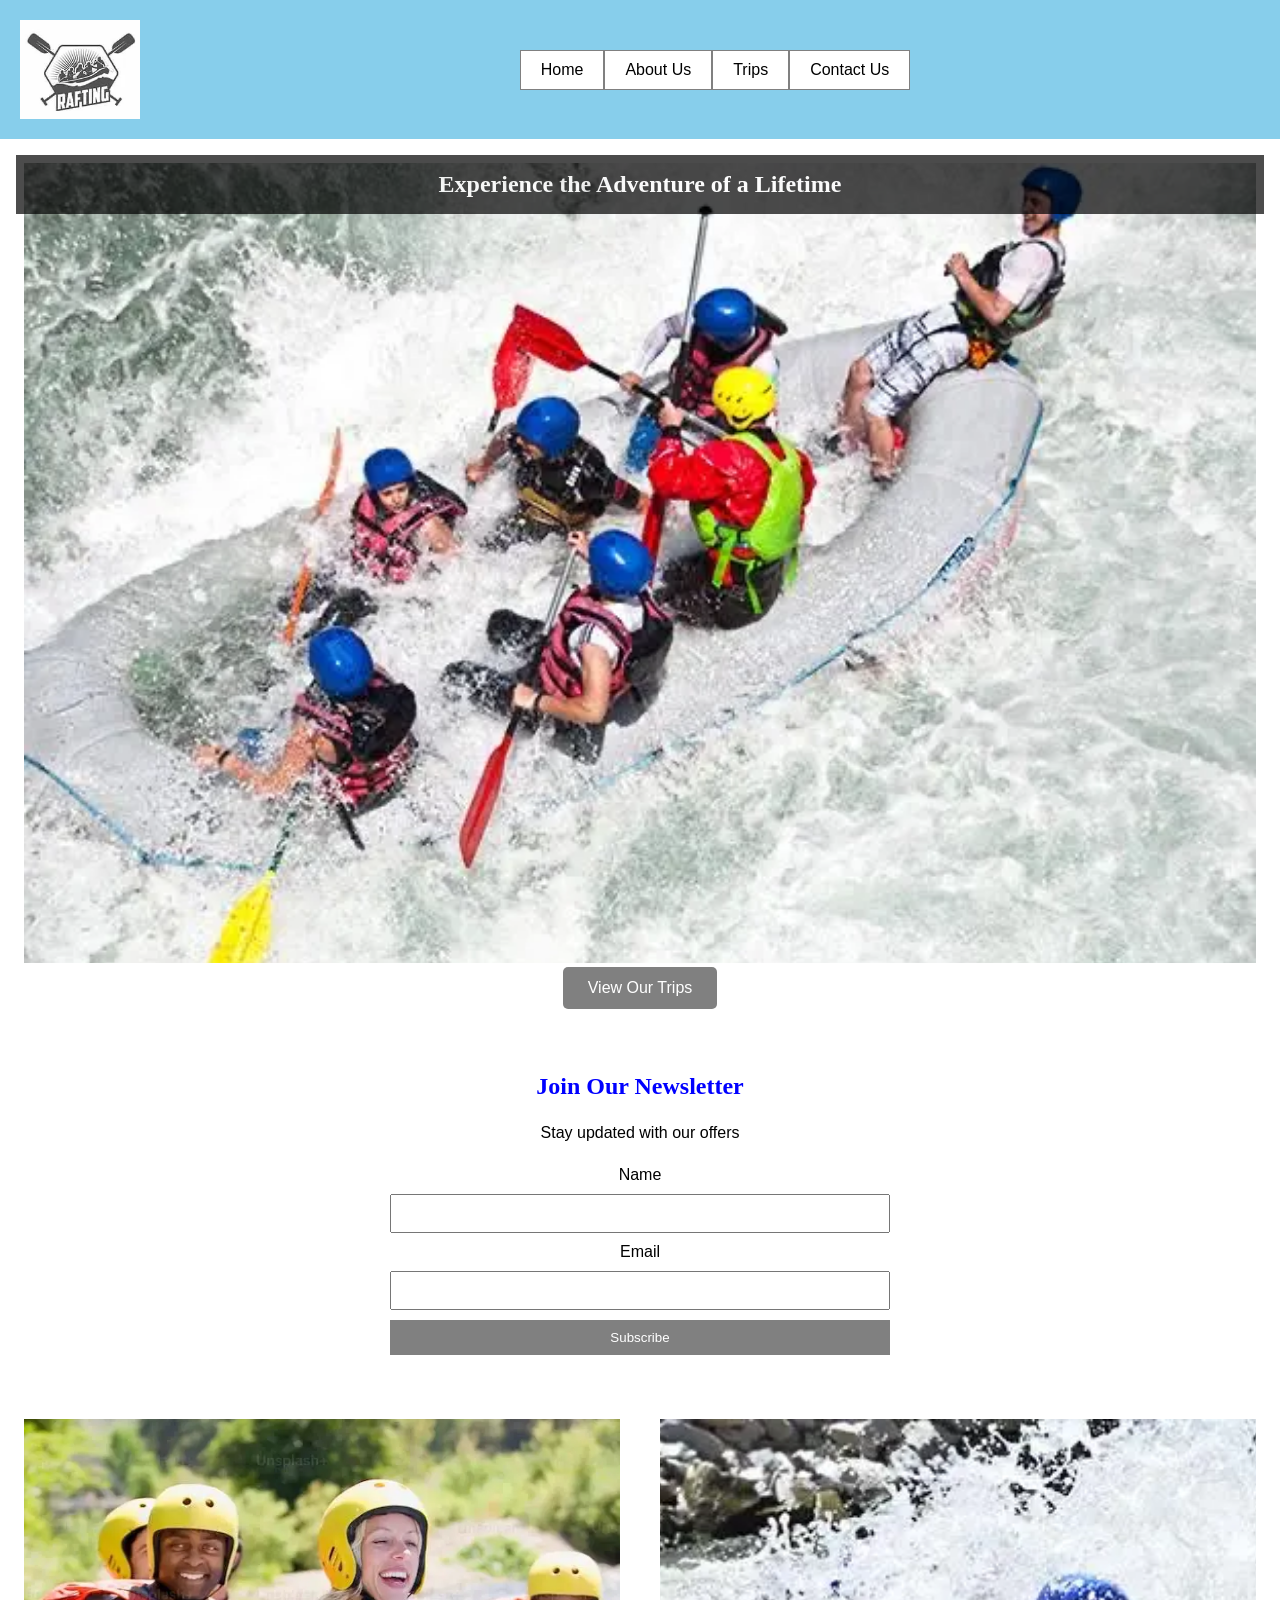
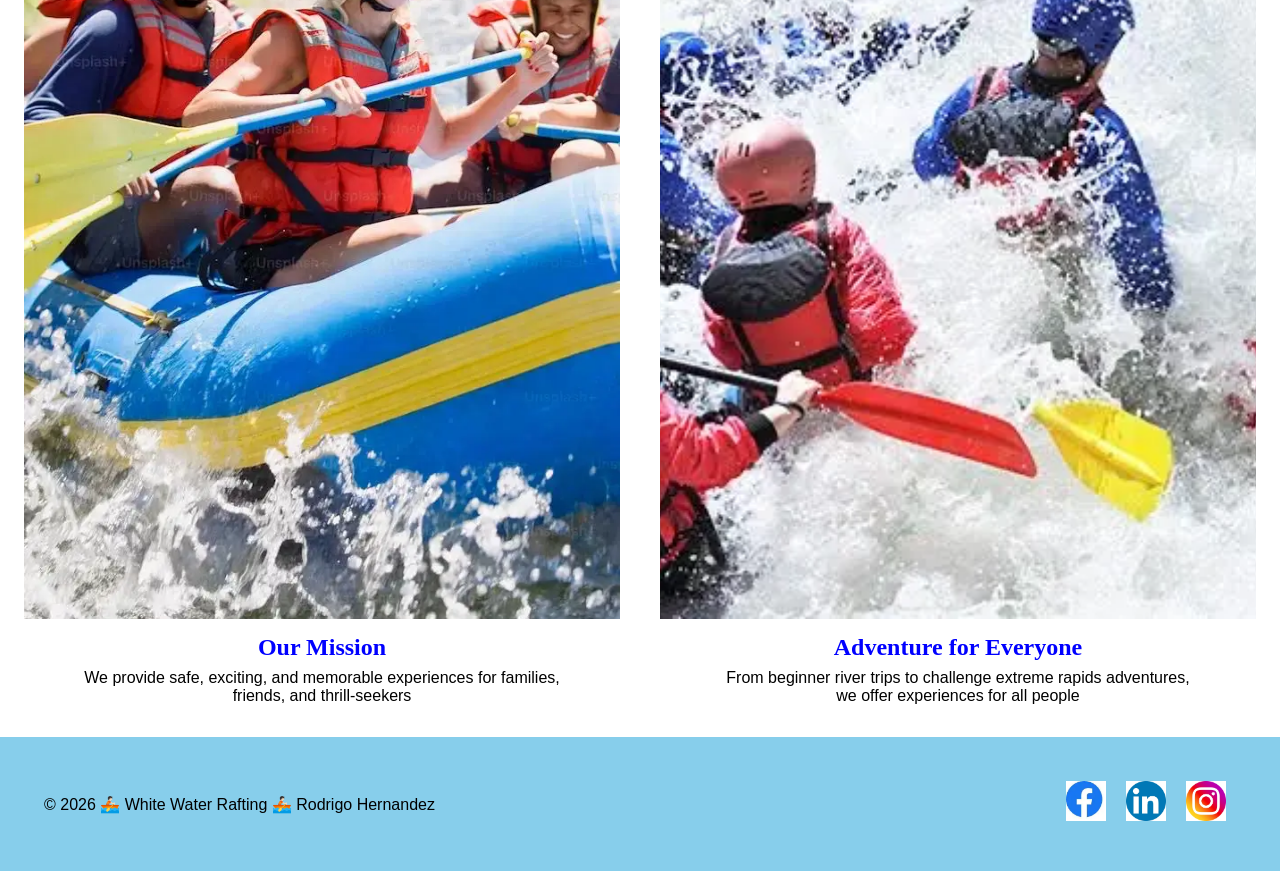
<file: wwr/index.html>
<!DOCTYPE html>
<html lang="en">

<head>
    <meta charset="UTF-8">
    <meta name="viewport" content="width=device-width, initial-scale=1.0">
    <link rel="stylesheet" href="styles/rafting.css">
    <title>Home</title>
</head>

<body>
    <header>
        <img src="images/logo.webp" alt="Rafting Logo">
        <nav>
            <a href="index.html">Home</a>
            <a href="about.html">About Us</a>
            <a href="trips.html">Trips</a>
            <a href="contact.html">Contact Us</a>
        </nav>
    </header>
    <main>
        <section class="home">
            <img src="images/white-water-rush.webp" alt="White Water Rafting Adventure">

            <div class="message">
                <h1>Experience the Adventure of a Lifetime</h1>
                <a href="trips.html" class="button">View Our Trips</a>
            </div>
        </section>

        <section class="newsletter">
            <h2>Join Our Newsletter</h2>
            <p>Stay updated with our offers</p>

            <form>
                <label for="name">Name</label>
                <input type="text" id="name" name="name" required>

                <label for="email">Email</label>
                <input type="email" id="email" name="email" required>

                <button type="submit">Subscribe</button>
            </form>
        </section>

        <section class="grid">
            <div class="grid-item">
                <img src="images/happy.webp" alt="Family Rafting">
                <h2>Our Mission</h2>
                <p>We provide safe, exciting, and memorable experiences for families, friends, and
                    thrill-seekers</p>
            </div>
            <div class="grid-item">
                <img src="images/rapid-run.webp" alt="River Experience">
                <h2>Adventure for Everyone</h2>
                <p>From beginner river trips to challenge extreme rapids adventures, we offer
                    experiences for all people</p>
            </div>
        </section>

    </main>
    <footer>
        <p>© 2026 🚣🏻 White Water Rafting 🚣🏻 Rodrigo Hernandez</p>
        <nav class="socialmedia">
            <a href="https://facebook.com">
                <img src="images/facebook.webp" alt="Facebook Logo" width="100">
            </a>
            <a href="https://linkedin.com">
                <img src="images/linkedin.webp" alt="Linkedin Logo" width="100">
            </a>
            <a href="https://instagram.com">
                <img src="images/instagram.webp" alt="Intagram Logo" width="100">
            </a>
        </nav>
    </footer>
</body>

</html>
</file>
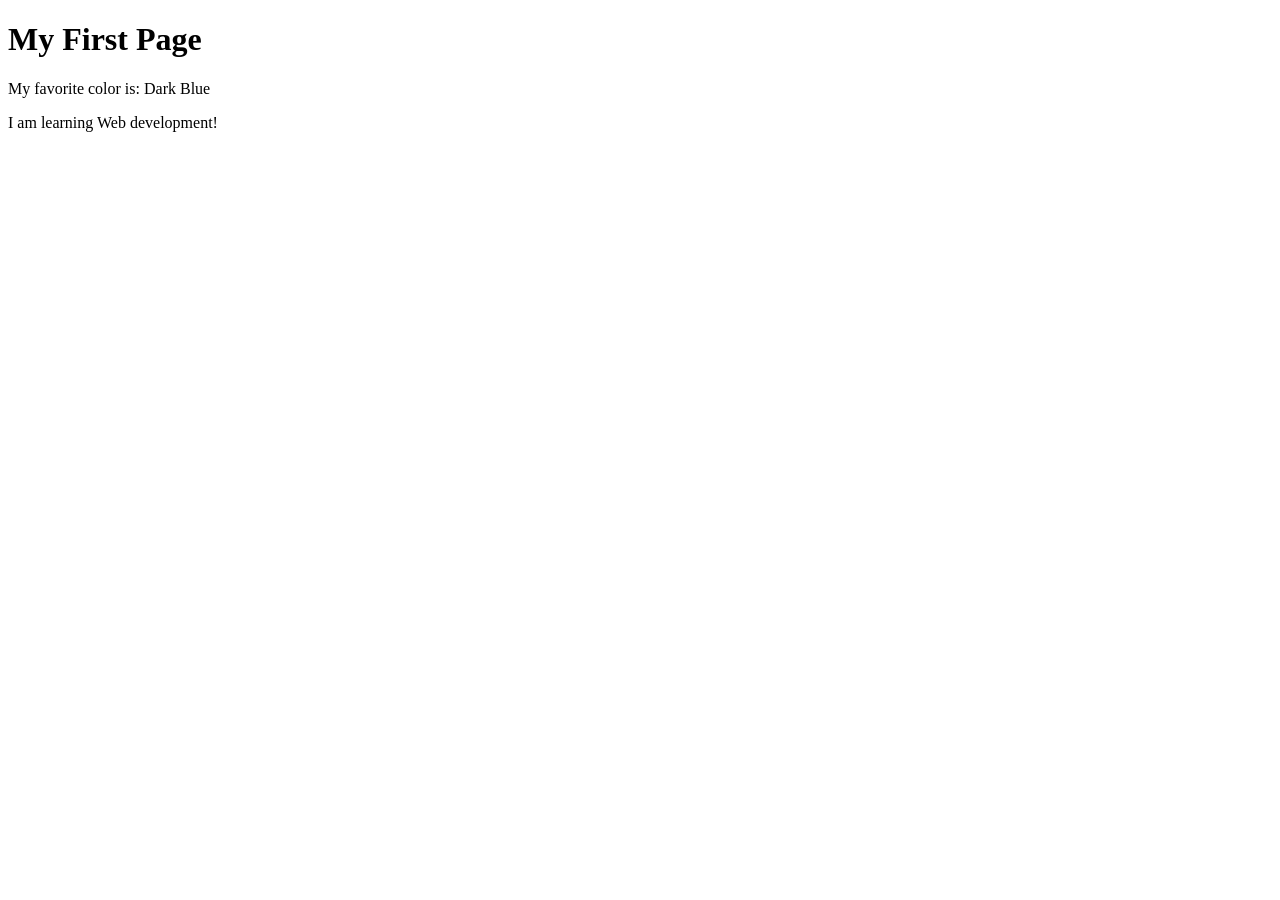
<file: week01/first-page.html>
<!DOCTYPE html>
<html lang="en">

<head>
    <meta charset="UTF-8">
    <meta name="viewport" content="width=device-width, initial-scale=1.0">
    <title>My First Page</title>
</head>

<body>
    <h1>My First Page</h1>
    <p>My favorite color is: Dark Blue</p>
    <p>I am learning Web development!</p>
</body>

</html>
</file>
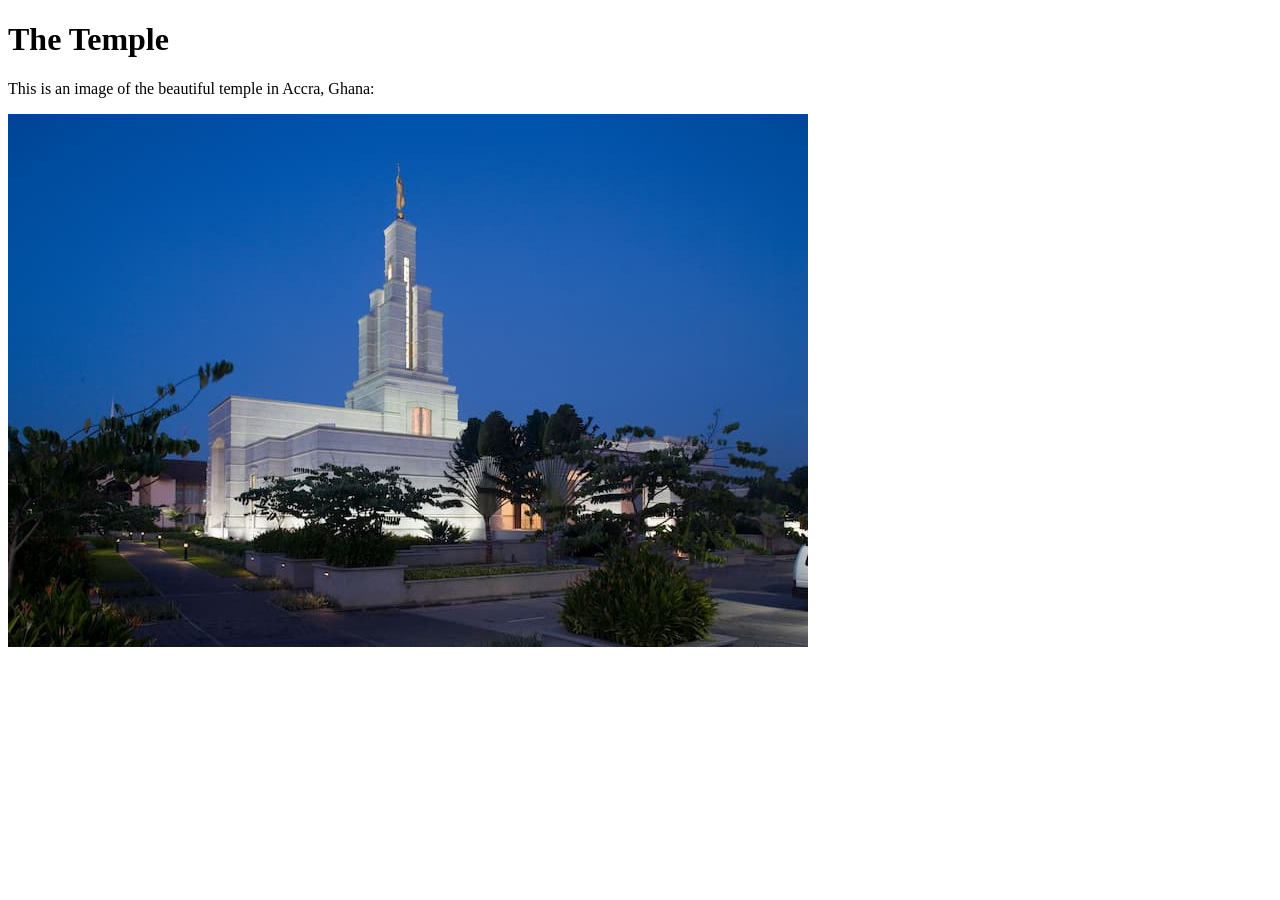
<file: week01/images-solution.html>
<!DOCTYPE html>
<html lang="en">
<head>
    <meta charset="UTF-8">
    <meta name="viewport" content="width=device-width, initial-scale=1.0">
    <title>Temple Image</title>
</head>
<body>
    <h1>The Temple</h1>
    <p>This is an image of the beautiful temple in Accra, Ghana:</p>
    <img src="images/temple-small.jpg" alt="The Accra Ghana Temple">
    
</body>
</html>
</file>
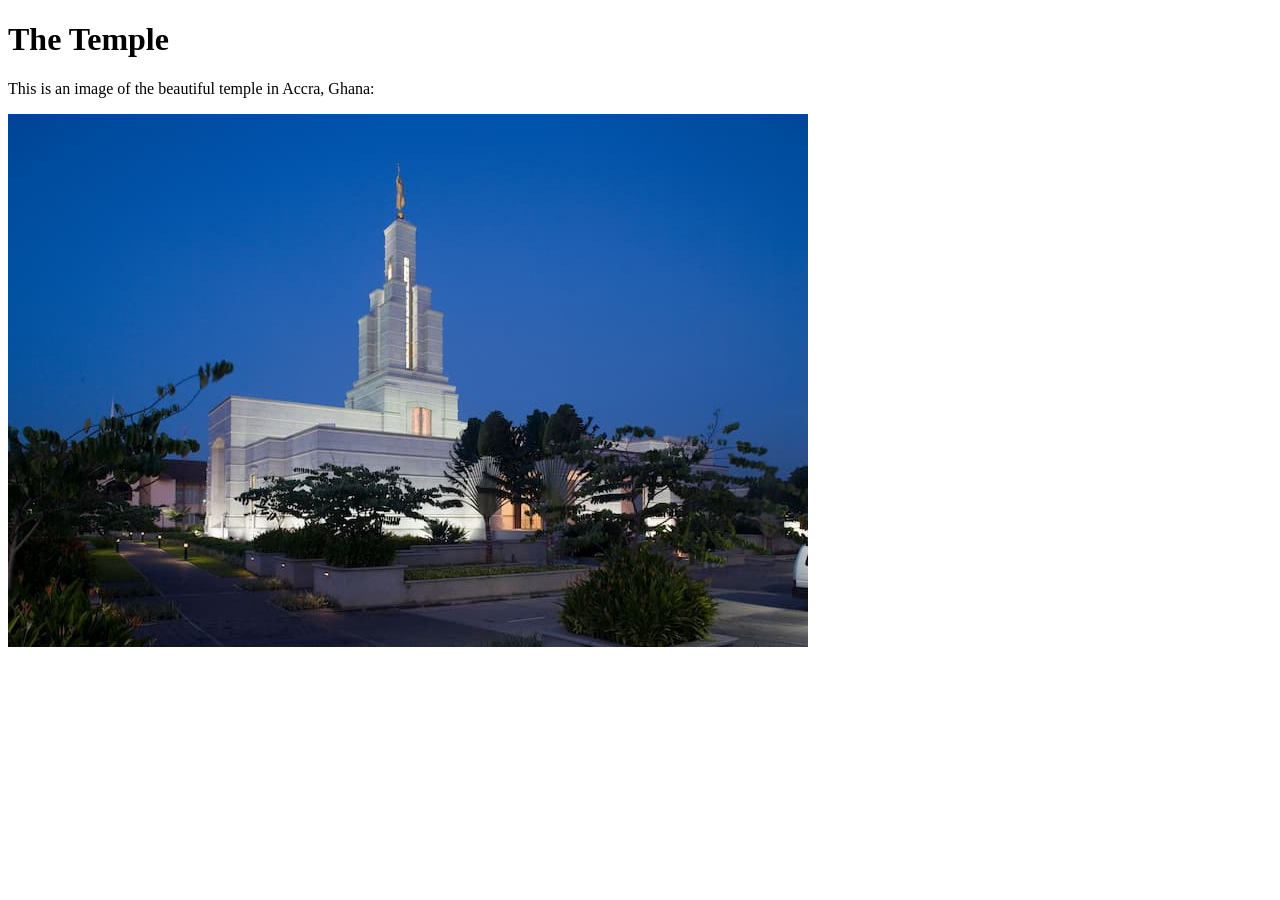
<file: week01/images.html>
<!DOCTYPE html>
<html lang="en">

<head>
    <meta charset="UTF-8">
    <meta name="viewport" content="width=device-width, initial-scale=1.0">
    <title>Temple Image</title>
</head>

<body>
    <h1>The Temple</h1>
    <p>This is an image of the beautiful temple in Accra, Ghana:</p>
    <img src="images/temple-small.jpg" alt="The Accra Ghana Temple">

</body>

</html>
</file>
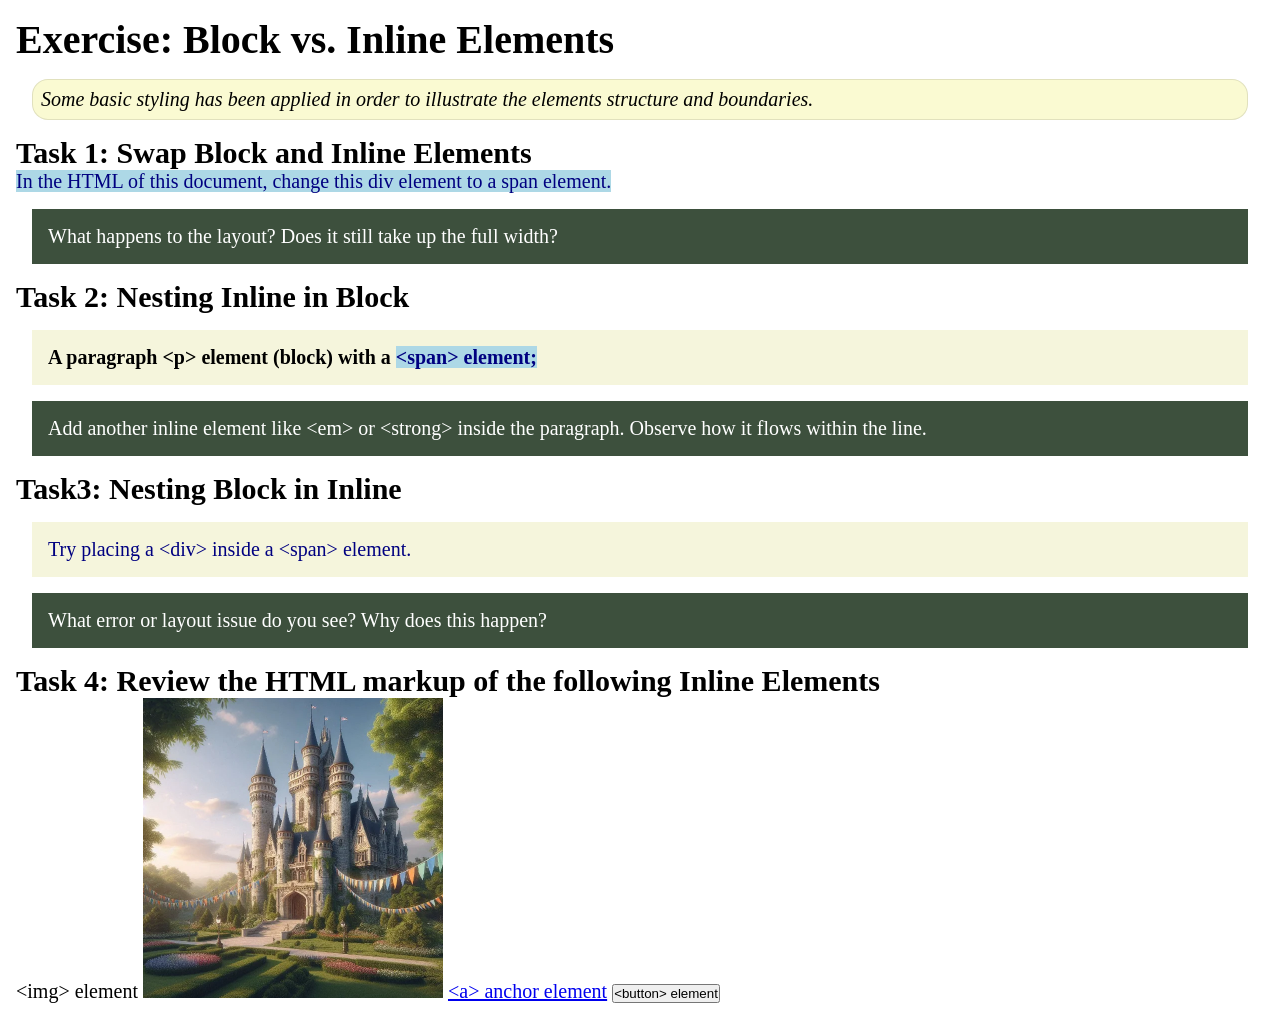
<file: week02/block-vs-inline.html>
<!DOCTYPE html>
<html lang="en">

<head>
    <meta charset="UTF-8">
    <meta name="viewport" content="width=device-width, initial-scale=1.0">
    <title>Exercise: Block vs. Inline Elements</title>
    <link rel="stylesheet" href="styles/block-vs-inline.css">
</head>

<body>
    <main>
        <h1>Exercise: Block vs. Inline Elements</h1>
        <p class="note">Some basic styling has been applied in order to illustrate the elements
            structure and
            boundaries.</p>

        <h2>Task 1: Swap Block and Inline Elements</h2>
        <span>In the HTML of this document, change this div element to a span element.</span>

        <p class="question">What happens to the layout? Does it still take up the full width?</p>

        <h2>Task 2: Nesting Inline in Block</h2>
        <p><strong>A paragraph &lt;p&gt; element (block) with a <span>&lt;span&gt;
                    element;</span></strong></p>
        <p class="question">Add another inline element like &lt;em&gt; or &lt;strong&gt; inside the
            paragraph. Observe
            how it flows within the line.</p>

        <h2>Task3: Nesting Block in Inline</h2>
        <span>
            <div>Try placing a &lt;div&gt; inside a &lt;span&gt; element.</div>
        </span>
        <p class="question">What error or layout issue do you see? Why does this happen?</p>


        <h2>Task 4: Review the HTML markup of the following Inline Elements</h2>
        &lt;img&gt; element
        <img src="images/castle.webp" alt="placeholder image (images are inline)" width="300"
          height="300">
        <a href="https://churchofjesuschrist.org">&lt;a&gt; anchor element</a>
        <button type="button">&lt;button&gt; element</button>
    </main>
</body>

</html>
</file>
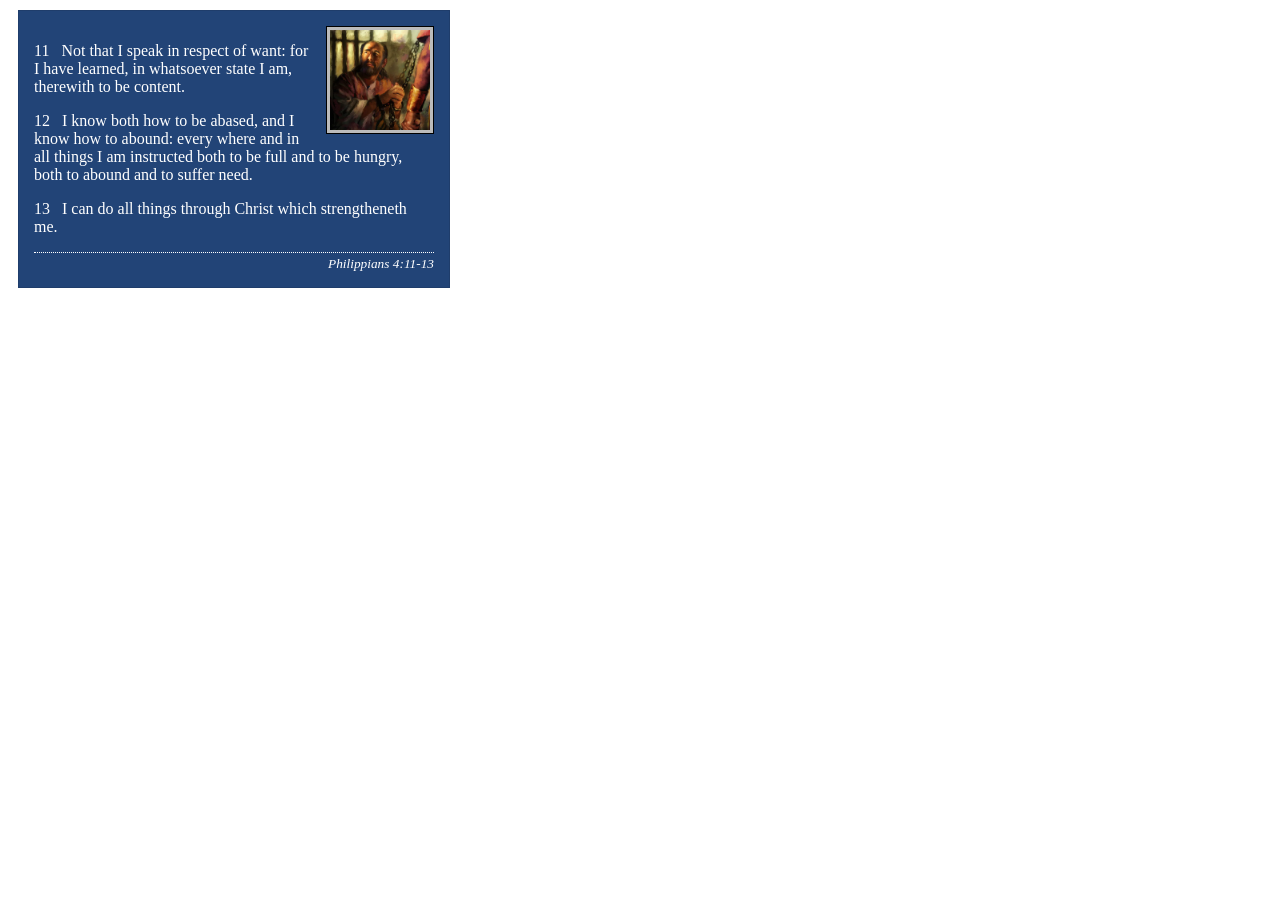
<file: week02/box-model-solution.html>
<!DOCTYPE html>
<html lang="en">
<head>
    <meta charset="UTF-8">
    <meta name="viewport" content="width=device-width, initial-scale=1.0">
    <title>Box Model Activity</title>
    <link rel="stylesheet" href="styles/box-model-solution.css">
</head>
<body>
    <main>
        <div class="callout">
            <img src="images/apostle-paul-imprisoned.webp" alt="Paul the Apostle - Imprisoned in Rome" width="200" height="200">
            <blockquote>
                <p>11 &nbsp; Not that I speak in respect of want: for I have learned, in whatsoever state I am, therewith to be content.</p>
                <p>12 &nbsp; I know both how to be abased, and I know how to abound: every where and in all things I am instructed both to be full and to be hungry, both to abound and to suffer need.</p>
                <p>13 &nbsp; I can do all things through Christ which strengtheneth me.</p>
            </blockquote>
            <cite>Philippians 4:11-13</cite>
        </div>
    </main>
</body>
</html>
</file>
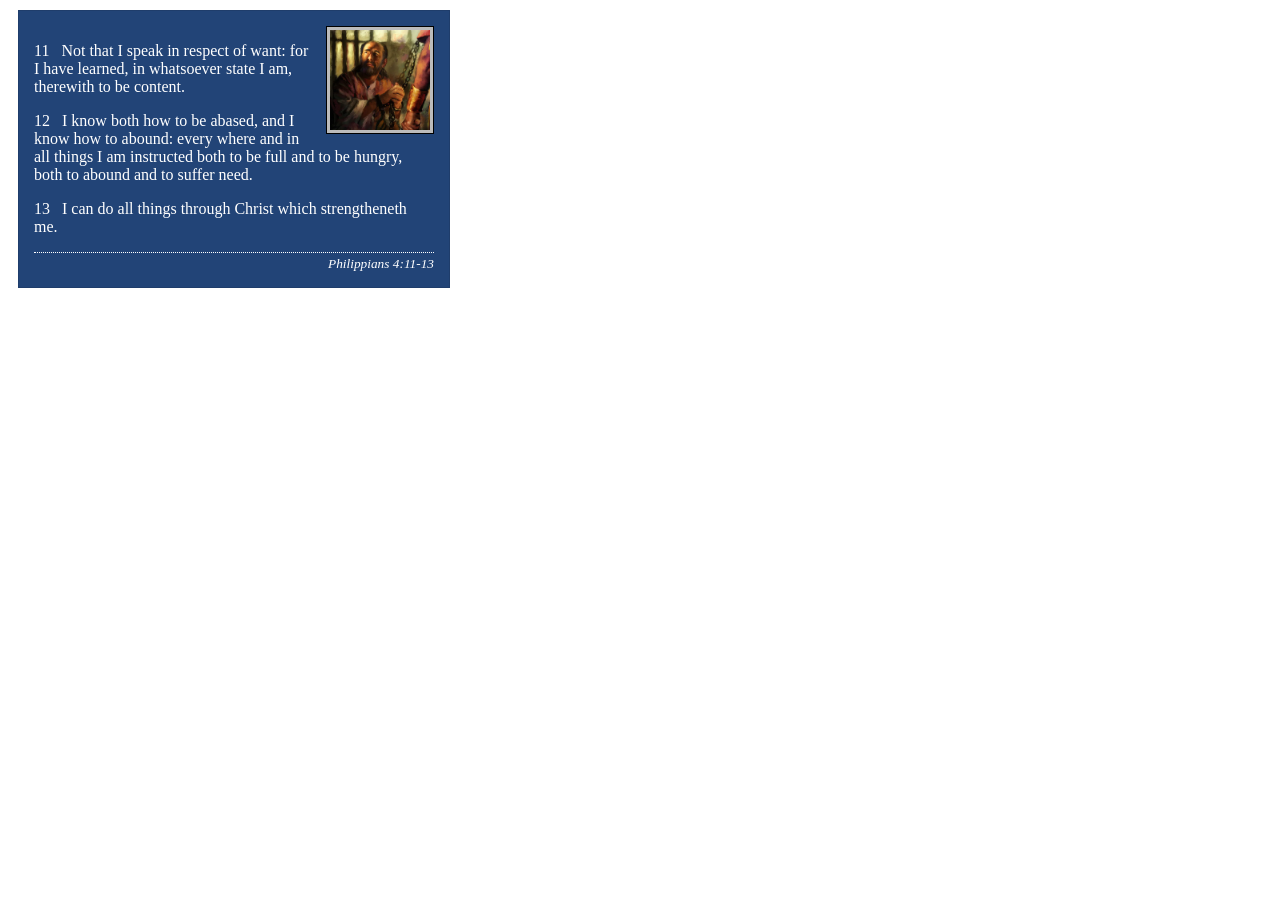
<file: week02/box-model.html>
<!DOCTYPE html>
<html lang="en">

<head>
    <meta charset="UTF-8">
    <meta name="viewport" content="width=device-width, initial-scale=1.0">
    <link rel="stylesheet" href="styles/box-model.css">
    <title>Box Model Activity</title>
</head>

<body>
    <main>
        <div class="callout">
            <img src="images/apostle-paul-imprisoned.webp"
              alt="Paul the Apostle - Imprisoned in Rome" width="200" height="200">
            <blockquote>
                <p>11 &nbsp; Not that I speak in respect of want: for I have learned, in whatsoever
                    state I am, therewith to be content.</p>
                <p>12 &nbsp; I know both how to be abased, and I know how to abound: every where and
                    in all things I am instructed both to be full and to be hungry, both to abound
                    and to suffer need.</p>
                <p>13 &nbsp; I can do all things through Christ which strengtheneth me.</p>
            </blockquote>
            <cite>Philippians 4:11-13</cite>
        </div>
    </main>
</body>

</html>
</file>
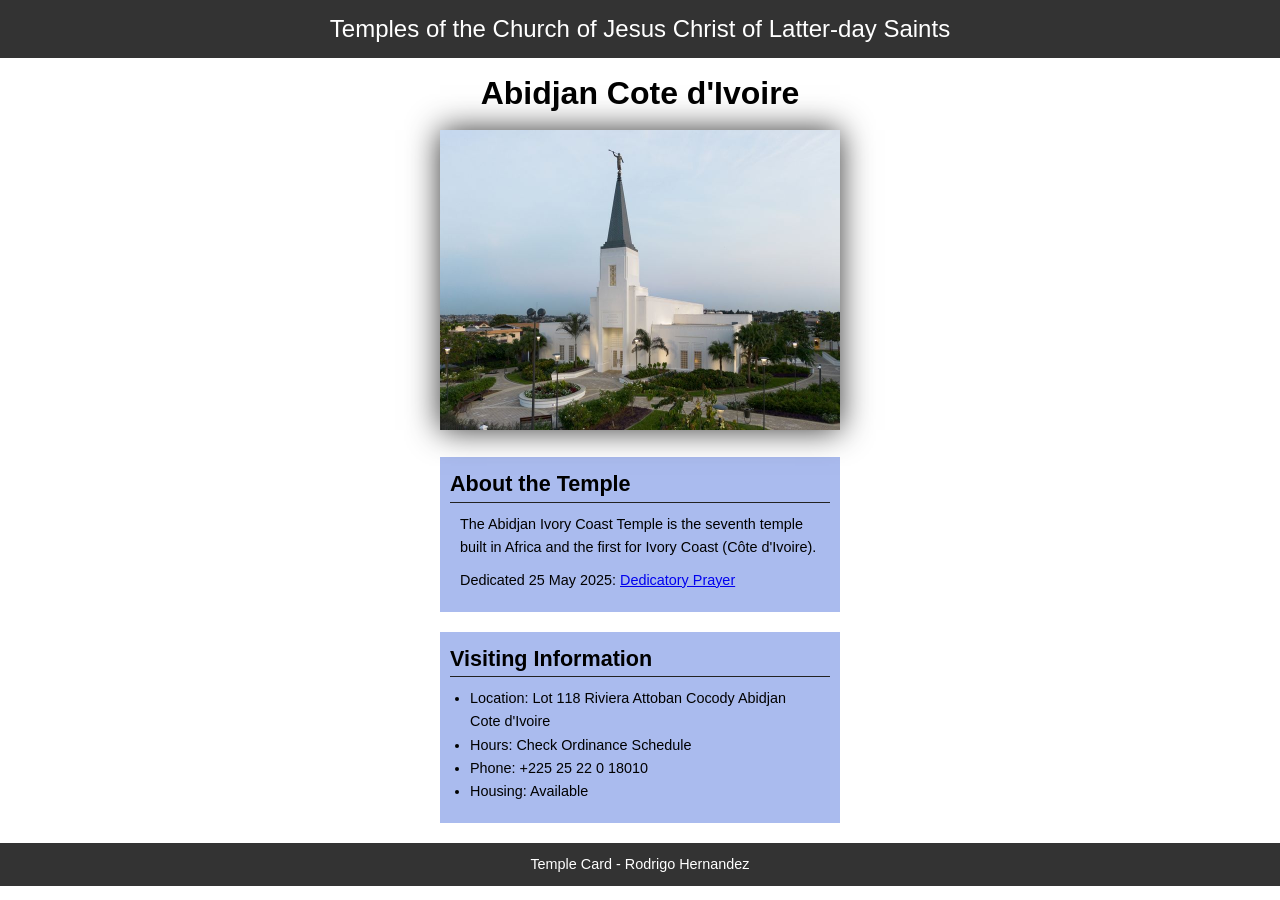
<file: week02/temple.html>
<!DOCTYPE html>
<html lang="en">

<head>
    <meta charset="UTF-8">
    <meta name="viewport" content="width=device-width, initial-scale=1.0">
    <link rel="stylesheet" href="styles/temple.css">
    <title>Temple Card - Abidjan Cote d'Ivoire</title>
</head>

<body>
    <header>
        <p>Temples of the Church of Jesus Christ of Latter-day Saints</p>
    </header>
    <main>
        <h1>Abidjan Cote d'Ivoire</h1>
        <picture>
            <img src="images/abidjan-ivory-coast.jpeg" alt="Abidjan Cote d'Ivoire Temple">
        </picture>
        <section>
            <h2>About the Temple</h2>
            <p>The Abidjan Ivory Coast Temple is the seventh temple built in Africa and the first
                for Ivory Coast (Côte
                d'Ivoire).</p>
            <p>Dedicated 25 May 2025: <a
                  href="https://www.churchofjesuschrist.org/temples/dedicatory-prayer/abidjan-ivory-coast-temple/2025-05-25?lang=eng"
                  target="_blank" rel="noopener noreferrer">Dedicatory Prayer</a></p>
        </section>
        <section>
            <h2>Visiting Information</h2>
            <ul>
                <li>Location: Lot 118 Riviera Attoban Cocody Abidjan Cote d'Ivoire</li>
                <li>Hours: Check Ordinance Schedule</li>
                <li>Phone: +225 25 22 0 18010</li>
                <li>Housing: Available</li>
            </ul>
        </section>
    </main>
    <footer>
        <p>Temple Card - Rodrigo Hernandez</p>
    </footer>
</body>

</html>
</file>
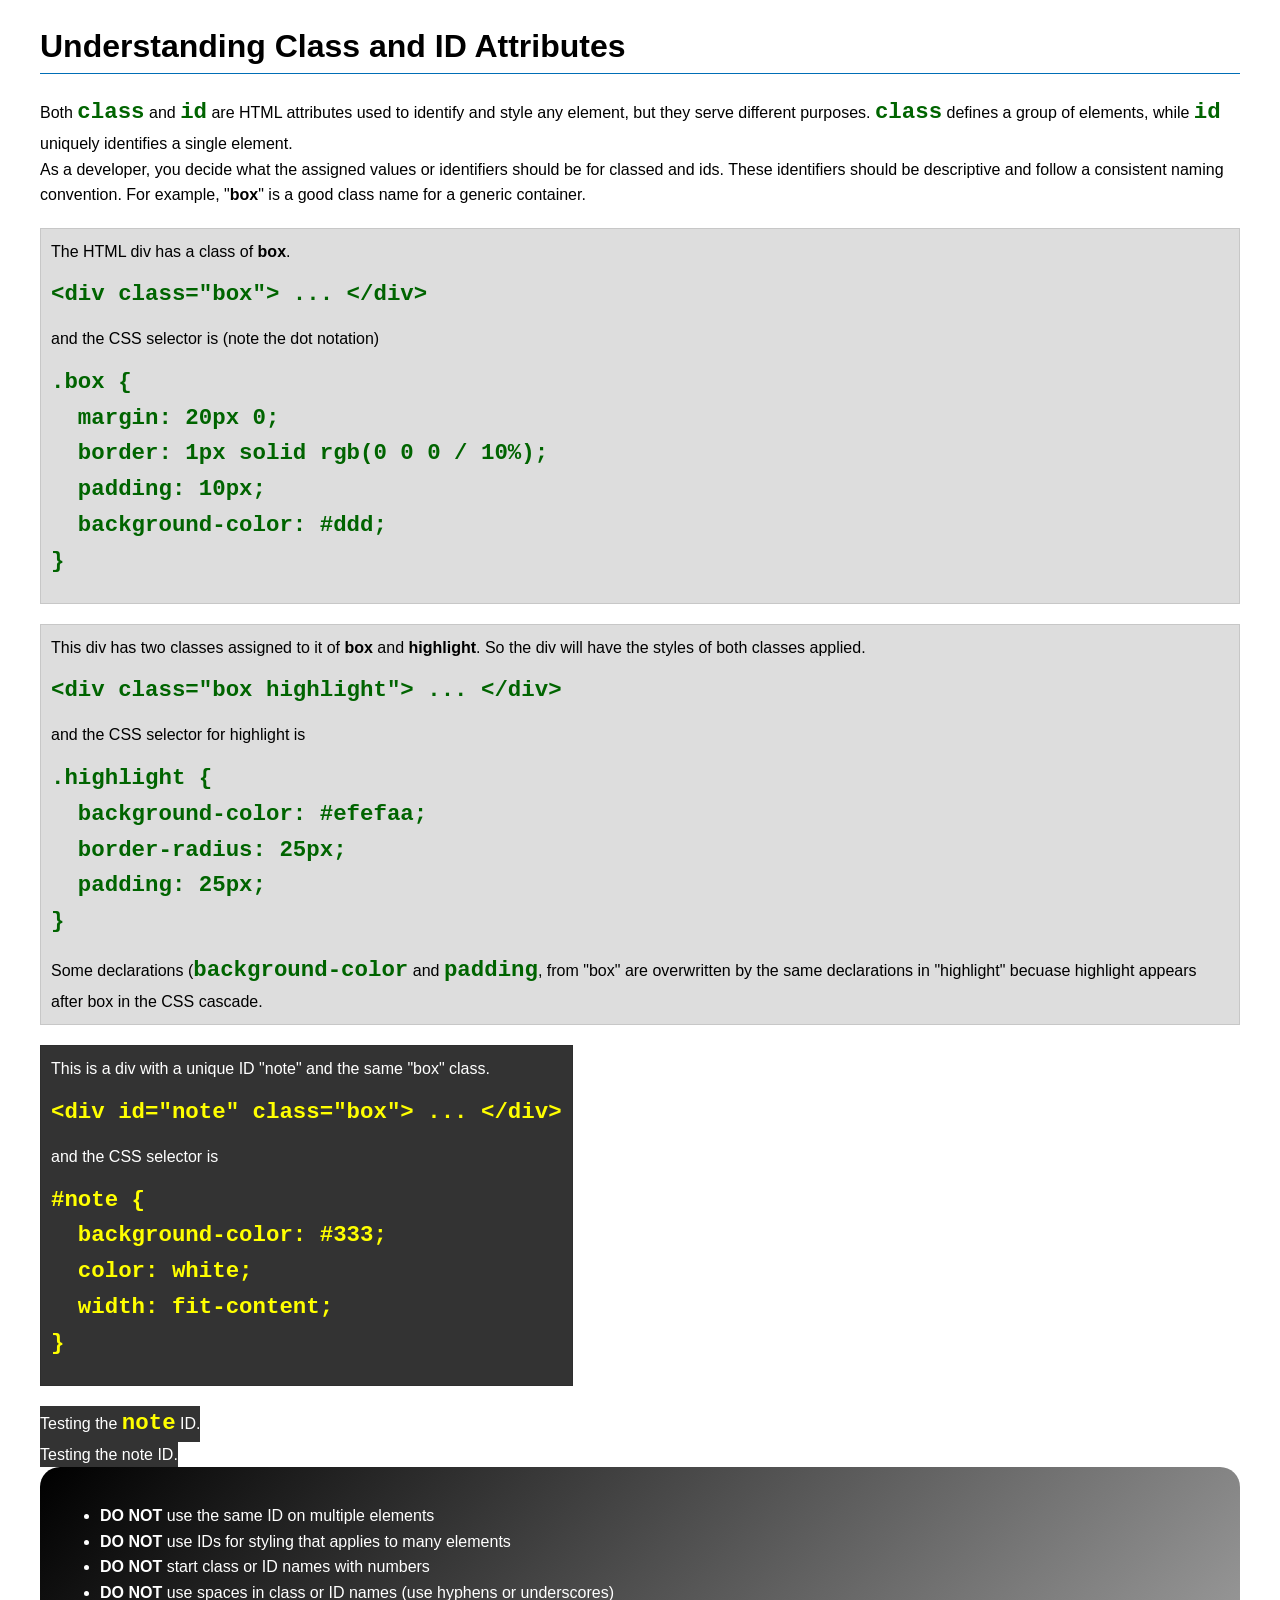
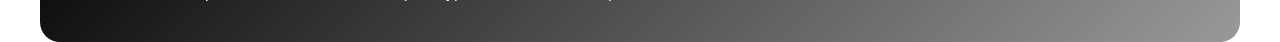
<file: week03/class-and-id.html>
<!DOCTYPE html>
<html lang="en">

<head>
    <meta charset="UTF-8">
    <meta name="viewport" content="width=device-width, initial-scale=1.0">
    <title>Class vs ID Attributes</title>
    <link rel="stylesheet" href="styles/class-and-id.css">
</head>

<body>
    <h1>Understanding Class and ID Attributes</h1>
    <p>Both <code>class</code> and <code>id</code> are HTML attributes used to identify and style
        any element, but they
        serve different purposes. <code>class</code> defines a group of elements, while
        <code>id</code> uniquely
        identifies a single element.
    </p>
    <p>As a developer, you decide what the assigned values or identifiers should be for classed and
        ids. These
        identifiers should be
        descriptive and follow a consistent naming convention. For example, "<strong>box</strong>"
        is a good class name
        for a generic container.</p>
    <div class="box">
        <p>The HTML div has a class of <strong>box</strong>.</p>
        <pre><code class="html">&lt;div class="box"&gt; ... &lt;/div&gt;</code></pre>
        and the CSS selector is (note the dot notation)
        <pre><code class="css">.box {
  margin: 20px 0;
  border: 1px solid rgb(0 0 0 / 10%);
  padding: 10px;
  background-color: #ddd; 
}</code></pre>
    </div>

    <div class="box">
        <p>This div has two classes assigned to it of <strong>box</strong> and
            <strong>highlight</strong>. So the div
            will have the styles of both classes applied.
        </p>
        <pre><code class="html">&lt;div class="box highlight"&gt; ... &lt;/div&gt;</code></pre>
        and the CSS selector for highlight is
        <pre><code class="css">.highlight {
  background-color: #efefaa;
  border-radius: 25px;
  padding: 25px;
}</code></pre>
        <p>Some declarations (<code>background-color</code> and <code>padding</code>, from "box" are
            overwritten by the same declarations in "highlight" becuase highlight appears after box
            in the CSS cascade.</p>
    </div>

    <div id="note" class="box">
        <p>This is a div with a unique ID "note" and the same "box" class.</p>
        <pre><code class="html">&lt;div id="note" class="box"&gt; ... &lt;/div&gt;</code></pre>
        and the CSS selector is
        <pre><code class="css">#note {
  background-color: #333;
  color: white;
  width: fit-content;
}</code></pre>
    </div>

    <div id="note">
        <p>Testing the <code>note</code> ID.</p>
    </div>
    <div id="note">
        <p>Testing the note ID.</p>
    </div>

    <section id="best-practice">
        <ul>
            <li><strong>DO NOT</strong> use the same ID on multiple elements</li>
            <li><strong>DO NOT</strong> use IDs for styling that applies to many elements</li>
            <li><strong>DO NOT</strong> start class or ID names with numbers</li>
            <li><strong>DO NOT</strong> use spaces in class or ID names (use hyphens or underscores)
            </li>
        </ul>
    </section>

</body>

</html>
</file>
<file: wwr/styles/rafting.css>
:root {
    --primary-color: blue;
    --second-color: skyblue;
    --accent1-color: black;
    --accent2-color: white;
    --heading-font: "Times New Roman";
    --body-font: Arial;
}

* {
    margin: 0;
    padding: 0;
    box-sizing: border-box;
}

body {
    font-family: var(--body-font);
    color: var(--accent1-color);
    background-color: var(--accent2-color);
}

header,
main,
footer {
    width: 100%;
    margin: 0;
    background-color: var(--accent2-color);
    max-width: 100%;
}

h1,
h2 {
    font-family: var(--heading-font);
    color: var(--primary-color);
}

nav,
p,
section,
article {
    margin: 16px;
    padding: 8px;
}

.socialmedia a {
    text-decoration: none;
    margin-right: 10px;
    font-size: 1.5rem;
}

.hero {
    position: relative;
    width: 100%;
}

.hero img {
    display: block;
    width: 100%;
    height: auto;
}

h1 {
    position: absolute;
    top: 0;
    left: 0;
    width: 100%;
    padding: 16px;
    text-align: center;
    opacity: 0.7;
    background-color: var(--accent1-color);
    color: var(--accent2-color);
}

.hero article img {
    float: right;
    width: 125px;
    margin-left: 15px;
    border: 1px solid white;
}

.hero article {
    position: absolute;
    bottom: 20px;
    left: 20px;
    right: 20px;
    background-color: rgba(0, 0, 0, 0.6);
    color: var(--accent2-color);
    padding: 15px;
    border-radius: 4px;
}

header {
    width: 100%;
    display: grid;
    grid-template-columns: 150px 1fr;
    align-items: center;
    background-color: var(--second-color);
    padding: 20px;
}

header img {
    width: 120px;
}

header nav {
    display: flex;
    justify-content: center;
}

header nav a {
    text-decoration: none;
    color: var(--accent1-color);
    background-color: var(--accent2-color);
    border: 1px solid gray;
    padding: 10px 20px;
}

.history {
    padding: 20px;
    background-color: #f5f5f5;
}

.history h2 {
    text-align: center;
}

.history-content {
    display: grid;
    grid-template-columns: 1fr 200px 1fr;
    gap: 20px;
    align-items: center;
}

.history-content img {
    width: 100%;
}

.adventure {
    padding: 20px;
}

.adventure h2 {
    text-align: center;
    margin-bottom: 20px;
}

.adventure-gallery {
    display: grid;
    grid-template-columns: repeat(5, 1fr);
    gap: 15px
}

.adventure-gallery figure {
    text-align: center;
}

.adventure-gallery img {
    width: 100%;
    height: 120px;
    object-fit: cover;
}

footer {
    width: 100%;
    display: flex;
    justify-content: space-between;
    align-items: center;
    background-color: var(--second-color);
    padding: 20px;
}

.socialmedia {
    display: flex;
    gap: 10px;
}

.socialmedia img {
    width: 40px;
}

.company-info {
    text-align: center;
    padding: 20px;
}

.company-info h1 {
    position: static;
    background: none;
    color: var(--accent1-color);
    opacity: 1;
    padding: 0;
    margin-bottom: 10px;
}

.contact-container {
    display: grid;
    grid-template-columns: 700px 700px;
    justify-content: center;
    gap: 20px;
    padding: 20px;
}

.contact-form {
    display: grid;
    grid-template-columns: 120px 1fr;
    gap: 15px;
    align-items: center;
}

map {
    width: 100%;
    height: auto;
}

form {
    display: flex;
    flex-direction: column;
    gap: 12px;
}

form input[type="text"],
form input[type="email"],
form textarea {
    width: 100%;
    padding: 10px;
}

form textarea {
    min-width: 120px;
}

.radio-group {
    display: flex;
    flex-direction: column;
    gap: 8px;
}

button {
    padding: 12px;
    cursor: pointer;
}

.employees {
    text-align: center;
    padding: 20px;
}

.employee-gallery {
    display: flex;
    justify-content: space-around;
    gap: 20px;
    margin-top: 20px;
}

.employee-gallery figure {
    text-align: center;
}

.employee-gallery img {
    width: 180px;
    height: 180px;
    object-fit: cover;
}

.purpose-group {
    display: grid;
    grid-template-columns: 150px 1fr;
    align-items: start;
    gap: 10px;
}

.radio-group {
    display: flex;
    flex-direction: column;
    gap: 10px;
}

.purpose-label {
    margin-top: 30px;
}

.trip-grid {
    display: grid;
    grid-template-columns: repeat(3, 1fr);
    gap: 20px;
    margin: 40px 0;
}

.trip-card {
    border: 1px solid gray;
    padding: 15px;
    text-align: center;
}

.trip-card img {
    width: 100%;
    height: 250px;
    object-fit: cover;
}

.cta {
    text-align: center;
    padding: 40px;
}

.btn {
    display: inline-block;
    padding: 12px 24px;
    background-color: darkcyan;
    color: white;
    text-decoration: none;
    border-radius: 5px;
}

table {
    width: 100%;
    border-collapse: collapse;
}

th,
td {
    border: 1px solid #999;
    padding: 10px;
    text-align: center;
}

.home {
    position: relative;
}

.home img {
    width: 100%;
    height: 800px;
    object-fit: cover;
}

.message {
    display: flex;
    flex-direction: column;
    align-items: center;
    gap: 20px;
}

.message p {
    margin-bottom: 20px;
}

.message h1 {
    margin-bottom: 10px;
}

.button {
    background-color: gray;
    color: white;
    text-decoration: none;
    padding: 12px 25px;
    border-radius: 5px;
}

.newsletter {
    text-align: center;
    padding: 40px;
}

.newsletter form {
    max-width: 500px;
    margin: 0 auto;
    display: flex;
    flex-direction: column;
    gap: 10px;
}

.newsletter input,
.newsletter button {
    padding: 10px;
}

.newsletter button {
    background-color: gray;
    color: white;
    border: none;
    cursor: pointer;
}

.grid {
    display: grid;
    grid-template-columns: 1fr 1fr;
    align-items: center;
    gap: 40px;
    text-align: center;
}

.grid-item {
    align-items: center;
    display: flex;
    flex-direction: column;
}

.grid-item p {
    max-width: 500px;
    margin: 0;
}

.grid-item img {
    width: 100%;
    height: 800px;
    object-fit: cover;
}

.grid-item h2 {
    margin-top: 15px;
}
</file>
<file: week02/styles/block-vs-inline.css>
* {
    margin: 0;
    padding: 0;
}

body {
    font-size: 20px;
    margin: 1rem;
}

p,
div {
    background-color: beige;
    margin: 1rem;
    padding: 1rem;
}

span {
    color: navy;
    background-color: lightblue;
}

code {
    margin: 0;
    padding: 0;
    color: green;
    font-size: 1.2rem;
}

.note {
    font-style: italic;
    background-color: lightgoldenrodyellow;
    border-radius: 1rem;
    border: 1px solid rgb(0 0 0 / 10%);
    margin: 1rem;
    padding: .5rem;
}

.question {
    background-color: #3d503d;
    color: #fff;
}
</file>
<file: week02/styles/box-model-solution.css>
.callout {
    max-width: 400px;
    margin: 10px;
    border: 1px solid rgba(0, 0, 0, .1);
    padding: 15px;
    background-color: #247;
    color: #fff;
}

.callout img {
    float: right;
    margin: 0 0 10px 15px;
    border: 1px solid #000;
    padding: 3px;
    background-color: #bbb;
    width: 100px;
    height: auto;

}

blockquote {
    margin: 0;
}

cite {
    display: block;
    border-top: 1px dotted #fff;
    padding-top: 3px;
    text-align: right;
    font-size: smaller;
}
</file>
<file: week02/styles/box-model.css>
.callout {
    max-width: 400px;
    margin: 10px;
    border: 1px solid rgba(0, 0, 0, .1);
    padding: 15px;
    background-color: #247;
    color: #fff;
}

.callout img {
    float: right;
    margin: 0 0 10px 15px;
    border: 1px solid #000;
    padding: 3px;
    background-color: #bbb;
    width: 100px;
    height: auto;
}

blockquote {
    margin: 0;
}

cite {
    display: block;
    border-top: 1px dotted #fff;
    padding-top: 3px;
    text-align: right;
    font-size: smaller;
}
</file>
<file: week02/styles/temple.css>
* {
    margin: 0;
    padding: 0;
}

body {
    font-family: Arial, sans-serif;
    line-height: 1.6;
}

header,
footer {
    background: #333;
    color: white;
    padding: 10px;
    text-align: center;
    font-size: 1.5rem;
}

main {
    width: 400px;
    margin: 0 auto;
}

h1 {
    margin: 10px;
    text-align: center;
}

h2 {
    border-bottom: 1px solid #222;
}

img {
    width: 100%;
    height: auto;
    box-shadow: 0 0 30px #333;
}

section {
    margin: 20px 0;
    border: 1px solid rgb(0, 0, 0 / 10%);
    padding: 10px;
    background-color: #abe;
    font-size: .9rem;
}

section p {
    margin: 10px;
}

ul {
    margin: 10px 20px;
}

footer {
    font-size: .9rem;
}
</file>
<file: week03/styles/class-and-id.css>
body {
    font-family: Arial, sans-serif;
    line-height: 1.6;
    margin: 0;
    padding: 0 40px;
}

h1 {
    border-bottom: 1px solid rgb(0 110 182);
    padding-bottom: 0;
}



p {
    margin: 0;
}

code {
    color: darkgreen;
    font-weight: 700;
    font-size: 1.4rem;
}

/* Class examples - can be reused */

.box {
    margin: 20px 0;
    border: 1px solid rgb(0 0 0 / 10%);
    padding: 10px;
    background-color: #ddd; /* this is shorthand for #dddddd */
}

.highlight {
    background-color: #efefaa;
    border-radius: 25px;
    padding: 25px;
}

/* ID examples - should be unique */

#note {
    background-color: #333;
    color: white;
    width: fit-content;
}

#note code {
    color: yellow;
}

#best-practice {
    background: linear-gradient(135deg, #000 0%, #999 100%);
    color: white;
    border-radius: 20px;
    padding: 20px
}
</file>
